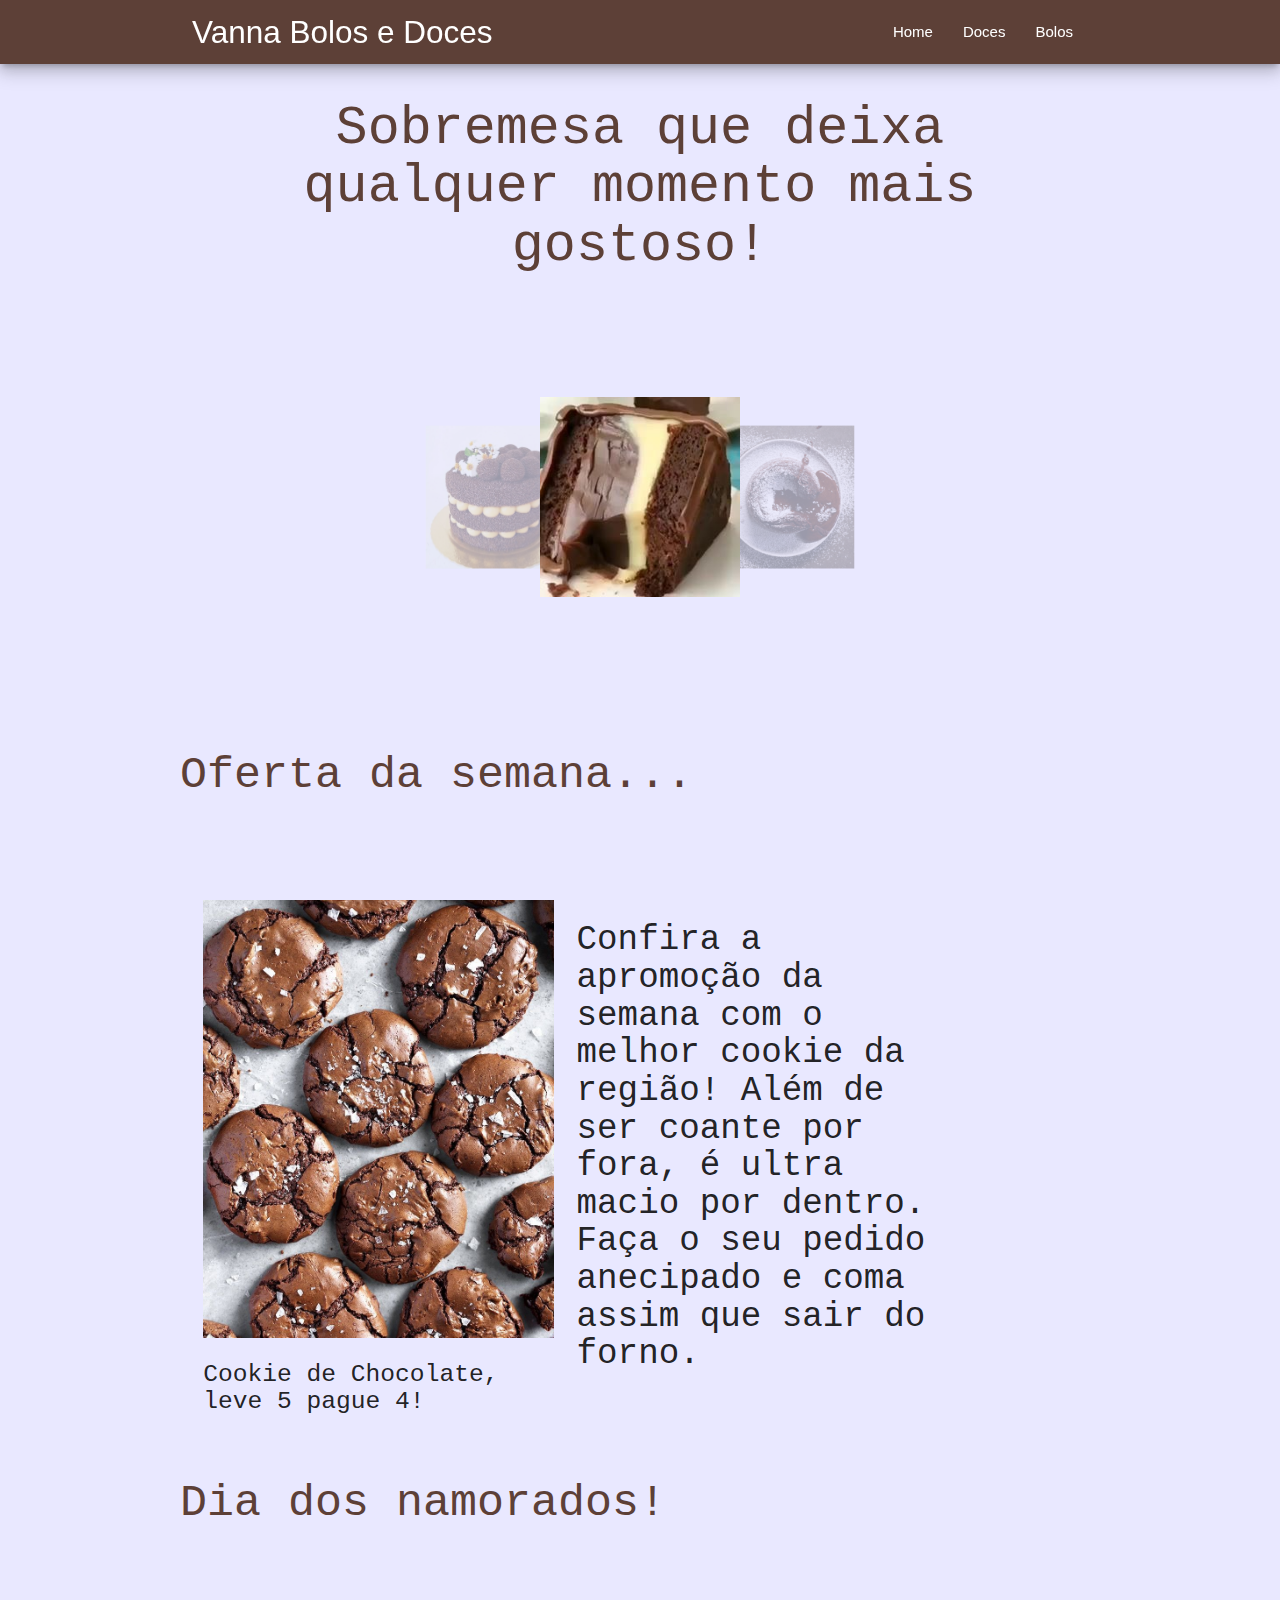
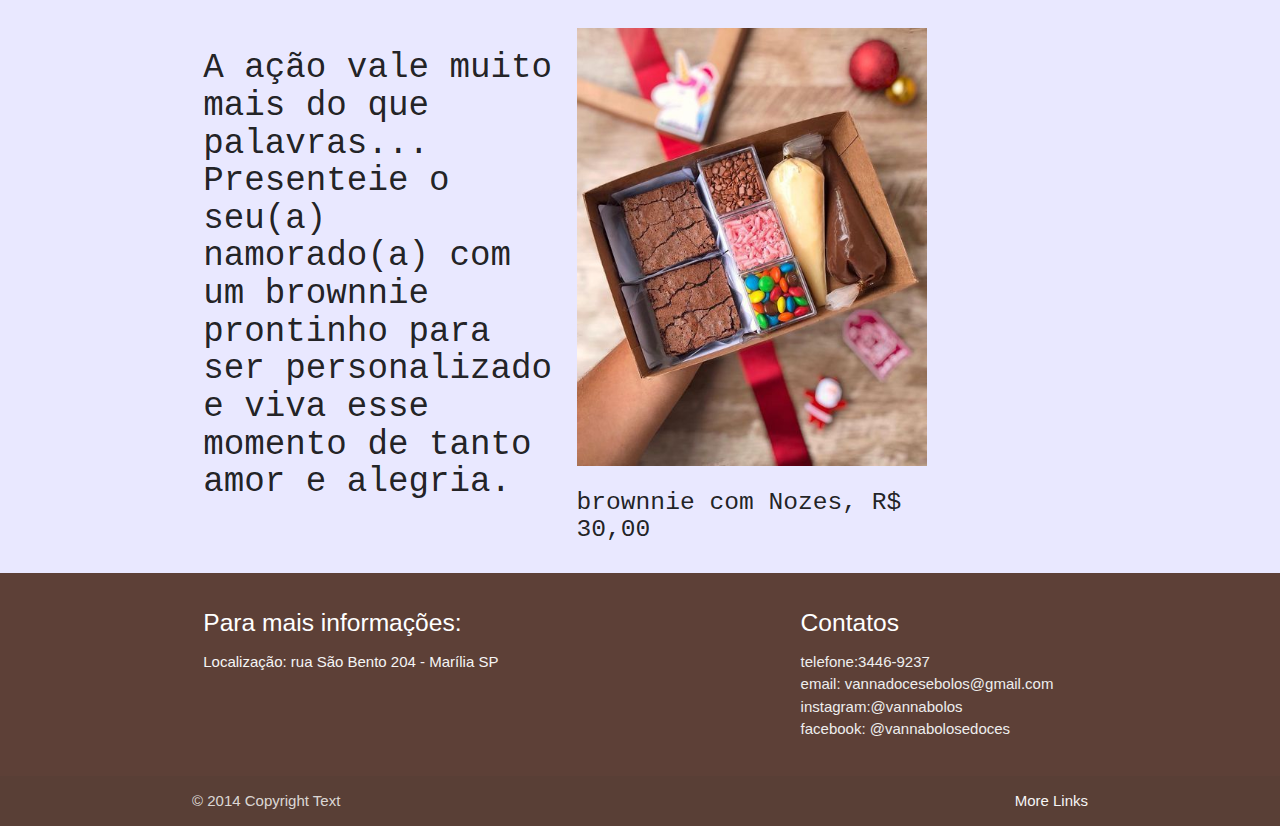
<file: index.html>
<!DOCTYPE html>
  <html>
    <head>
      
      <!--Import Google Icon Font-->
      <link href="https://fonts.googleapis.com/icon?family=Material+Icons" rel="stylesheet">
      <!--Import materialize.css-->
      <link type="text/css" rel="stylesheet" href="css/materialize.css"  media="screen,projection"/>

      <!--chamada do bolocss -->
      <link type="text/css" rel="stylesheet" href="css/bolocss.css "> 
      
    <!--Let browser know website is optimized for mobile-->
      <meta name="viewport" content="width=device-width, initial-scale=1.0"/>
    </head>

    <body>





<!-- inicio da navbar -->
<div class="navbar-fixed">
  <nav class="brown darken-2 z-depth-3">
     <div class="container">
         <div class="nav-wrapper">
              <a href="#" class="brand-logo">Vanna Bolos e Doces</a>
             <ul id="nav-mobile" class="right hide-on-med-and-down">
                 <li><a href="index.html">Home</a></li>
                 <li><a href="doces.html">Doces</a></li>
                 <li><a href="bolos.html">Bolos</a></li>
             </ul>
         </div>
     </div>    
 </nav>
</div>

<!-- fim da navbar -->

<div  class="menutitulo">
  <h2>
    Sobremesa que deixa qualquer momento mais gostoso!
  </h2>
</div>

<!-- imagem carrosel -->
      <div class="container">

          <div class="carousel">
              <a class="carousel-item" href="#one!">   <img src="img/bolo/bolo3.jpg"></a>
              <a class="carousel-item" href="#two!">   <img src="img/bolo/bolo4.jpg"></a>
              <a class="carousel-item" href="#two!">   <img src="img/bolo/bolo9.jpg"></a>
              
          </div>
      
      </div>

      <div class="titulo">
          <p>
              Oferta da semana...
          </p>
        </div>

<div class="container">
        <div class="row">
          <!--1° COL-->
          <div class="col s12 l5">
              <img src="img/bolo/bolo14.jpg" alt=""><br>
              <h5 style = "font-family:courier,arial,helvetica;"> Cookie de Chocolate, leve 5 pague 4!</h5>
          </div>

          <!--2° COL -->
          <div class="col s12 l5">
                  <h4 center style = "font-family:courier,arial,helvetica;"> 
                    Confira a apromoção da semana com o melhor cookie da região! Além de ser coante por fora, é ultra macio por dentro. 
                      Faça o seu pedido anecipado e coma assim que sair do forno. </h4  >
          </div>
     
        </div>
      </div>

<div class="titulo">
  <p>
      Dia dos namorados!
  </p>
</div>
<div class="container">
    <div class="row">
       <!--2° COL -->
      <div class="col s12 l5">
              <h4 center style = "font-family:courier,arial,helvetica;">
                A ação vale muito mais do que palavras... Presenteie o seu(a) namorado(a) com um brownnie prontinho para ser personalizado 
                e viva esse momento de tanto amor e alegria.  
             </h4  >
      </div>
      <!--1° COL-->
      <div class="col s12 l5">
          <img src="img/bolo/bolo13.jpg" alt=""><br>
          <h5 style = "font-family:courier,arial,helvetica;">brownnie com Nozes, R$ 30,00 </h5>
      </div>
    </div>
  </div>

<!-- barra final -->
        <footer class="page-footer brown darken-2">
            <div class="container">
              <div class="row">
                <div class="col l6 s12">
                  <h5 class="white-text">Para mais informações:</h5>
                  <p class="grey-text text-lighten-4">Localização: rua São Bento 204 - Marília SP</p>
                </div>
                <div class="col l4 offset-l2 s12">
                  <h5 class="white-text">Contatos</h5>
                  <ul>
                    <li><a class="grey-text text-lighten-3" href="#!">telefone:3446-9237</a></li>
                    <li><a class="grey-text text-lighten-3" href="#!">email: vannadocesebolos@gmail.com</a></li>
                    <li><a class="grey-text text-lighten-3" href="#!">instagram:@vannabolos</a></li>
                    <li><a class="grey-text text-lighten-3" href="#!">facebook: @vannabolosedoces</a></li>
                  </ul>
                </div>
              </div>
            </div>
            <div class="footer-copyright">
              <div class="container">
              © 2014 Copyright Text
              <a class="grey-text text-lighten-4 right" href="#!">More Links</a>
              </div>
            </div>
          </footer>
                

      <!--JavaScript at end of body for optimized loading-->
      <script src="./jquery/jquery-3.4.1.min.js" ></script>
      <script type="text/javascript" src="js/materialize.min.js"></script>
     
     <script type="text/javascript">
       $(document).ready(function(){
       $('.carousel').carousel({ 
         duration:800
       });
setInterval(function()

{
  $('.carousel').carousel('next');
}, 5000);

       });
      
      </script>
    </body>
  </html>
</file>
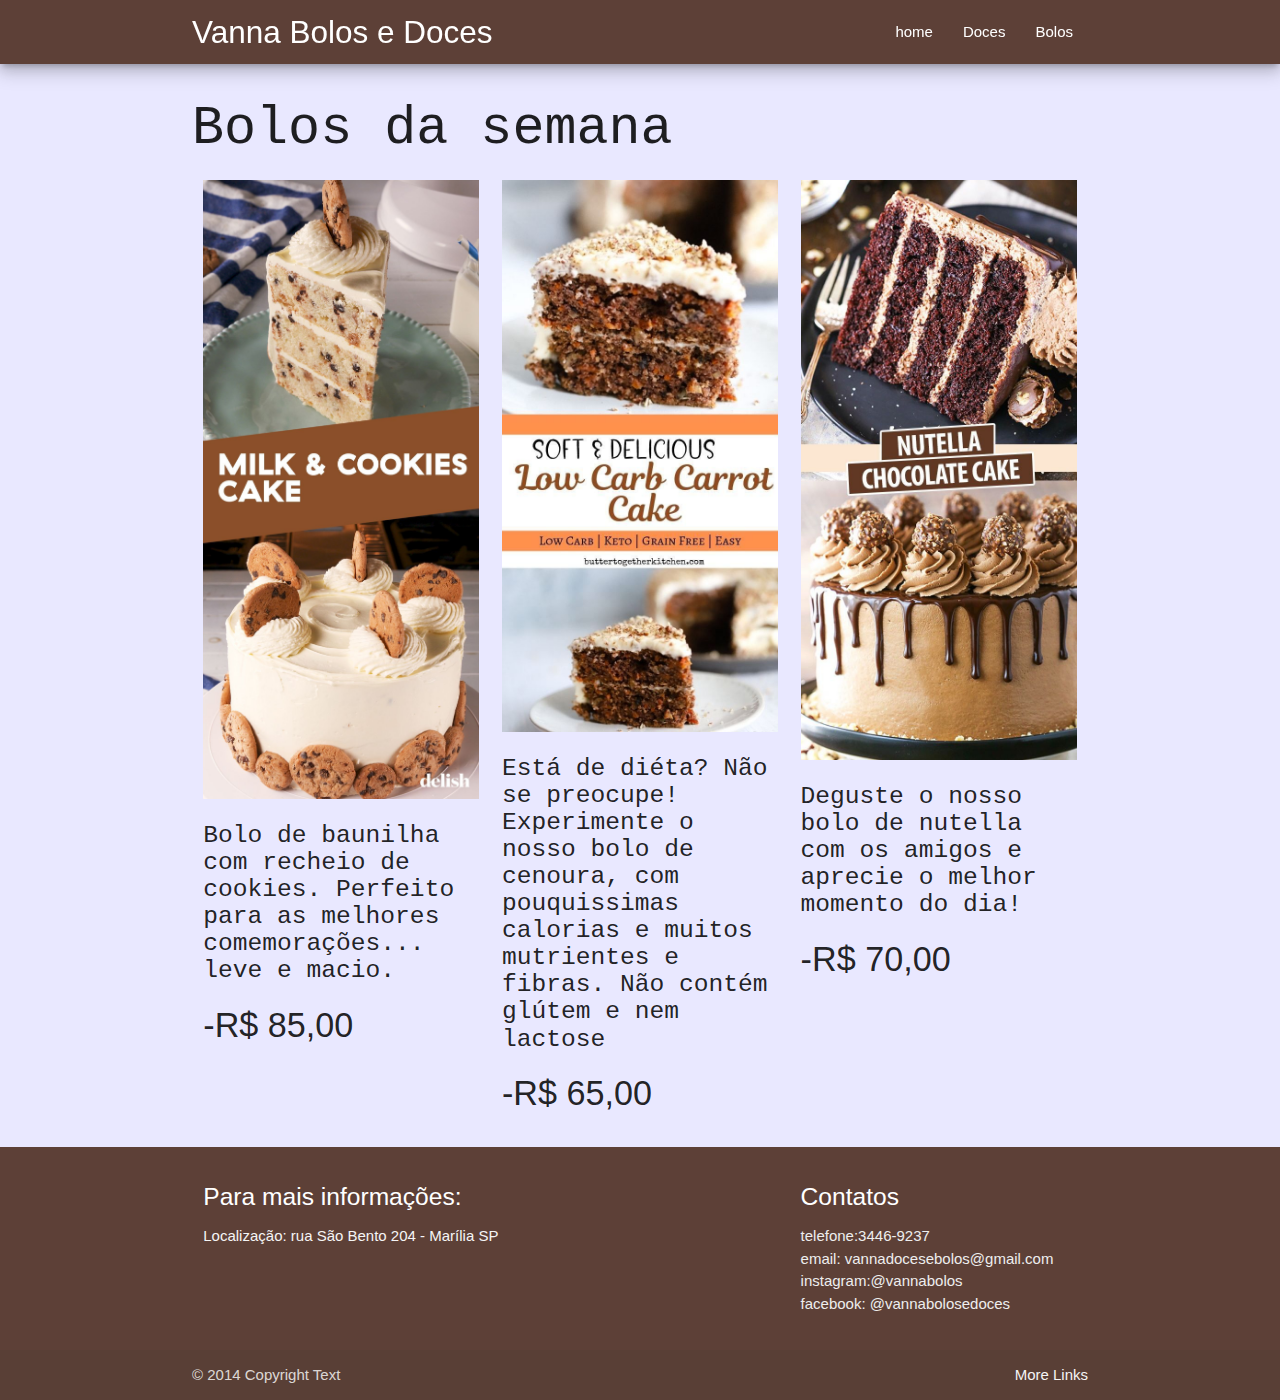
<file: bolos.html>
<!DOCTYPE html>
  <html>
    <head>
      <!--Import Google Icon Font-->
      <link href="https://fonts.googleapis.com/icon?family=Material+Icons" rel="stylesheet">
      <!--Import materialize.css-->
      <link type="text/css" rel="stylesheet" href="css/materialize.css"  media="screen,projection"/>

      <!--chamada do bolocss -->
      <link type="text/css" rel="stylesheet" href="css/bolocss.css "> 
      
    <!--Let browser know website is optimized for mobile-->
      <meta name="viewport" content="width=device-width, initial-scale=1.0"/>
    </head>

    <body>





<!-- inicio da navbar -->
      <div class="navbar-fixed">
         <nav class="brown darken-2 z-depth-3">
            <div class="container">
                <div class="nav-wrapper">
                     <a href="#" class="brand-logo">Vanna Bolos e Doces</a>
                    <ul id="nav-mobile" class="right hide-on-med-and-down">
                        <li><a href="index.html">home</a></li>
                        <li><a href="doces.html">Doces</a></li>
                        <li><a href="bolos.html">Bolos</a></li>
                    </ul>
                </div>
            </div>    
        </nav>
    </div>

<!-- fim da navbar -->

<div class="container">
    <h2 style = "font-family:courier,arial,helvetica;">
        Bolos da semana
    </h2>
        <div class="row">
          <!--1° COL-->
          <div class="col s12 l4">
              <img src="img/bolo/bolo5.jpg" alt=""><br>
              <h5 style = "font-family:courier,arial,helvetica;">
                Bolo de baunilha com recheio de cookies. Perfeito para as melhores comemorações... 
                leve e macio. </h5>
                <h4>
                  -R$ 85,00
                </h4>
          </div>
      
          <!--2° COL -->
          <div class="col s12 l4">
                <img src="img/bolo/bolo12.jpg" alt=""><br>
                <h5 style = "font-family:courier,arial,helvetica;">
                  Está de diéta? Não se preocupe! Experimente o nosso bolo de cenoura, 
                  com pouquissimas calorias e muitos mutrientes e fibras. Não contém glútem e nem lactose

                </h5>
                <h4>
                  -R$ 65,00
                </h4>
          </div>
          
          <!--3° COL-->
          <div class="col s12 l4">
                <img src="img/bolo/bolo7.jpg" alt=""><br>
                <h5 style = "font-family:courier,arial,helvetica;">
                Deguste o nosso bolo de nutella com os amigos e aprecie o melhor momento do dia!

                </h5>
                <h4>
                  -R$ 70,00
                </h4>
            </div>
        </div>
      </div>
          
       
<!-- barra final -->
        <footer class="page-footer brown darken-2">
            <div class="container">
              <div class="row">
                <div class="col l6 s12">
                  <h5 class="white-text">Para mais informações:</h5>
                  <p class="grey-text text-lighten-4">Localização: rua São Bento 204 - Marília SP</p>
                </div>
                <div class="col l4 offset-l2 s12">
                  <h5 class="white-text">Contatos</h5>
                  <ul>
                    <li><a class="grey-text text-lighten-3" href="#!">telefone:3446-9237</a></li>
                    <li><a class="grey-text text-lighten-3" href="#!">email: vannadocesebolos@gmail.com</a></li>
                    <li><a class="grey-text text-lighten-3" href="#!">instagram:@vannabolos</a></li>
                    <li><a class="grey-text text-lighten-3" href="#!">facebook: @vannabolosedoces</a></li>
                  </ul>
                </div>
              </div>
            </div>
            <div class="footer-copyright">
              <div class="container">
              © 2014 Copyright Text
              <a class="grey-text text-lighten-4 right" href="#!">More Links</a>
              </div>
            </div>
          </footer>
                

      <!--JavaScript at end of body for optimized loading-->
      <script src="./jquery/jquery-3.4.1.min.js" ></script>
      <script type="text/javascript" src="js/materialize.min.js"></script>
     
     <script type="text/javascript">
       $(document).ready(function(){
       $('.carousel').carousel({ 
         duration:800
       });
setInterval(function()

{
  $('.carousel').carousel('next');
}, 5000);

       });
      
      </script>
    </body>
  </html>
</file>
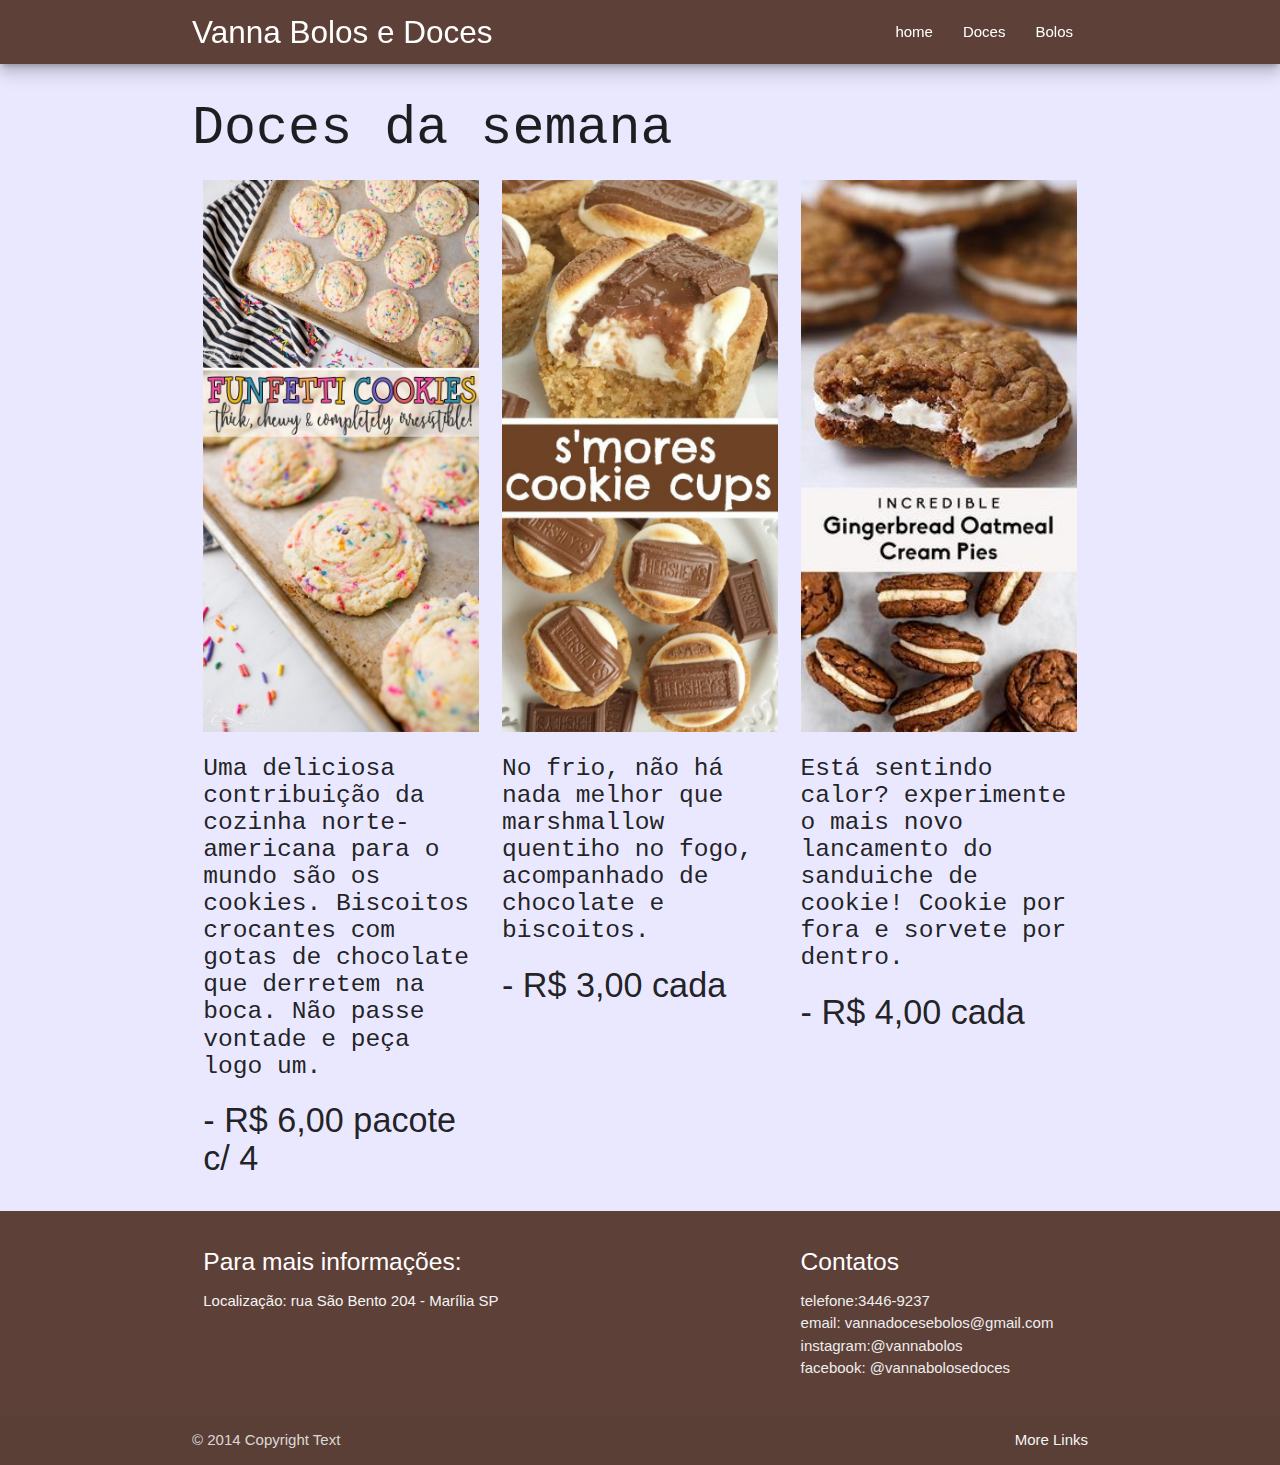
<file: doces.html>
<!DOCTYPE html>
  <html>
    <head>
      <!--Import Google Icon Font-->
      <link href="https://fonts.googleapis.com/icon?family=Material+Icons" rel="stylesheet">
      <!--Import materialize.css-->
      <link type="text/css" rel="stylesheet" href="css/materialize.css"  media="screen,projection"/>

      <!--chamada do bolocss -->
      <link type="text/css" rel="stylesheet" href="css/bolocss.css "> 
      
    <!--Let browser know website is optimized for mobile-->
      <meta name="viewport" content="width=device-width, initial-scale=1.0"/>
    </head>

    <body>





<!-- inicio da navbar -->
      <div class="navbar-fixed">
         <nav class="brown darken-2 z-depth-3">
            <div class="container">
                <div class="nav-wrapper">
                     <a href="#" class="brand-logo">Vanna Bolos e Doces</a>
                    <ul id="nav-mobile" class="right hide-on-med-and-down">
                        <li><a href="index.html">home</a></li>
                        <li><a href="doces.html">Doces</a></li>
                        <li><a href="bolos.html">Bolos</a></li>
                    </ul>
                </div>
            </div>    
        </nav>
    </div>

<!-- fim da navbar -->

<div class="container">
    <h2 style = "font-family:courier,arial,helvetica;">
        Doces da semana
    </h2>
        <div class="row">
          <!--1° COL-->
          <div class="col s12 l4">
              <img src="img/bolo/bolo11.jpg" alt=""><br>
              <h5 style = "font-family:courier,arial,helvetica;">
                  Uma deliciosa contribuição da cozinha norte-americana para o mundo são os cookies. 
                  Biscoitos crocantes com gotas de chocolate que derretem na boca. Não passe vontade e peça logo um.
                 
              </h5>
              <h4>
                  - R$ 6,00 pacote c/ 4
              </h4>
          </div> 
      
          <!--2° COL -->
          <div class="col s12 l4">
                <img src="img/bolo/bolo10.jpg" alt=""><br>
                <h5 style = "font-family:courier,arial,helvetica;">
                No frio, não há nada melhor que marshmallow quentiho no fogo, acompanhado de chocolate e biscoitos. 
                
                </h5>
                <h4>
                  - R$ 3,00 cada
                </h4>
          </div>
          
          <!--3° COL-->
          <div class="col s12 l4">
                <img src="img/bolo/bolo8.jpg" alt=""><br>
                <h5 style = "font-family:courier,arial,helvetica;">
                  Está sentindo calor? experimente o mais novo lancamento do sanduiche de cookie! Cookie por fora e sorvete por dentro.
                  
                </h5>
                <h4>
                    - R$ 4,00 cada
                </h4>
            </div>
        </div>
      </div>
          
       
<!-- barra final -->
        <footer class="page-footer brown darken-2">
            <div class="container">
              <div class="row">
                <div class="col l6 s12">
                  <h5 class="white-text">Para mais informações:</h5>
                  <p class="grey-text text-lighten-4">Localização: rua São Bento 204 - Marília SP</p>
                </div>
                <div class="col l4 offset-l2 s12">
                  <h5 class="white-text">Contatos</h5>
                  <ul>
                    <li><a class="grey-text text-lighten-3" href="#!">telefone:3446-9237</a></li>
                    <li><a class="grey-text text-lighten-3" href="#!">email: vannadocesebolos@gmail.com</a></li>
                    <li><a class="grey-text text-lighten-3" href="#!">instagram:@vannabolos</a></li>
                    <li><a class="grey-text text-lighten-3" href="#!">facebook: @vannabolosedoces</a></li>
                  </ul>
                </div>
              </div>
            </div>
            <div class="footer-copyright">
              <div class="container">
              © 2014 Copyright Text
              <a class="grey-text text-lighten-4 right" href="#!">More Links</a>
              </div>
            </div>
          </footer>
                

      <!--JavaScript at end of body for optimized loading-->
      <script src="./jquery/jquery-3.4.1.min.js" ></script>
      <script type="text/javascript" src="js/materialize.min.js"></script>
     
     <script type="text/javascript">
       $(document).ready(function(){
       $('.carousel').carousel({ 
         duration:800
       });
setInterval(function()

{
  $('.carousel').carousel('next');
}, 5000);

       });
      
      </script>
    </body>
  </html>
</file>
<file: css/bolocss.css>
body{
    background-color: rgb(233,232,277); 
}

img{

    width: 100%;
}

.menutitulo{
    text-align: center;
    color: #5d4037;
    font-family: Monospace;
    margin-right: 220px;
  margin-left: 220px;
}

.titulo{
  font-family: Arial, Helvetica, sans-serif;
    color:#5d4037;
    text-indent: 4em;
    margin-bottom: 2em;
    font-size: 3em;
    font-family: Monospace;

}

.gridmenu{
  margin-right: 150px;
  margin-left: 220px;
  font-size: 50px;
  grid-column-gap: 50px;
  font-family: Monospace;
}
</file>
